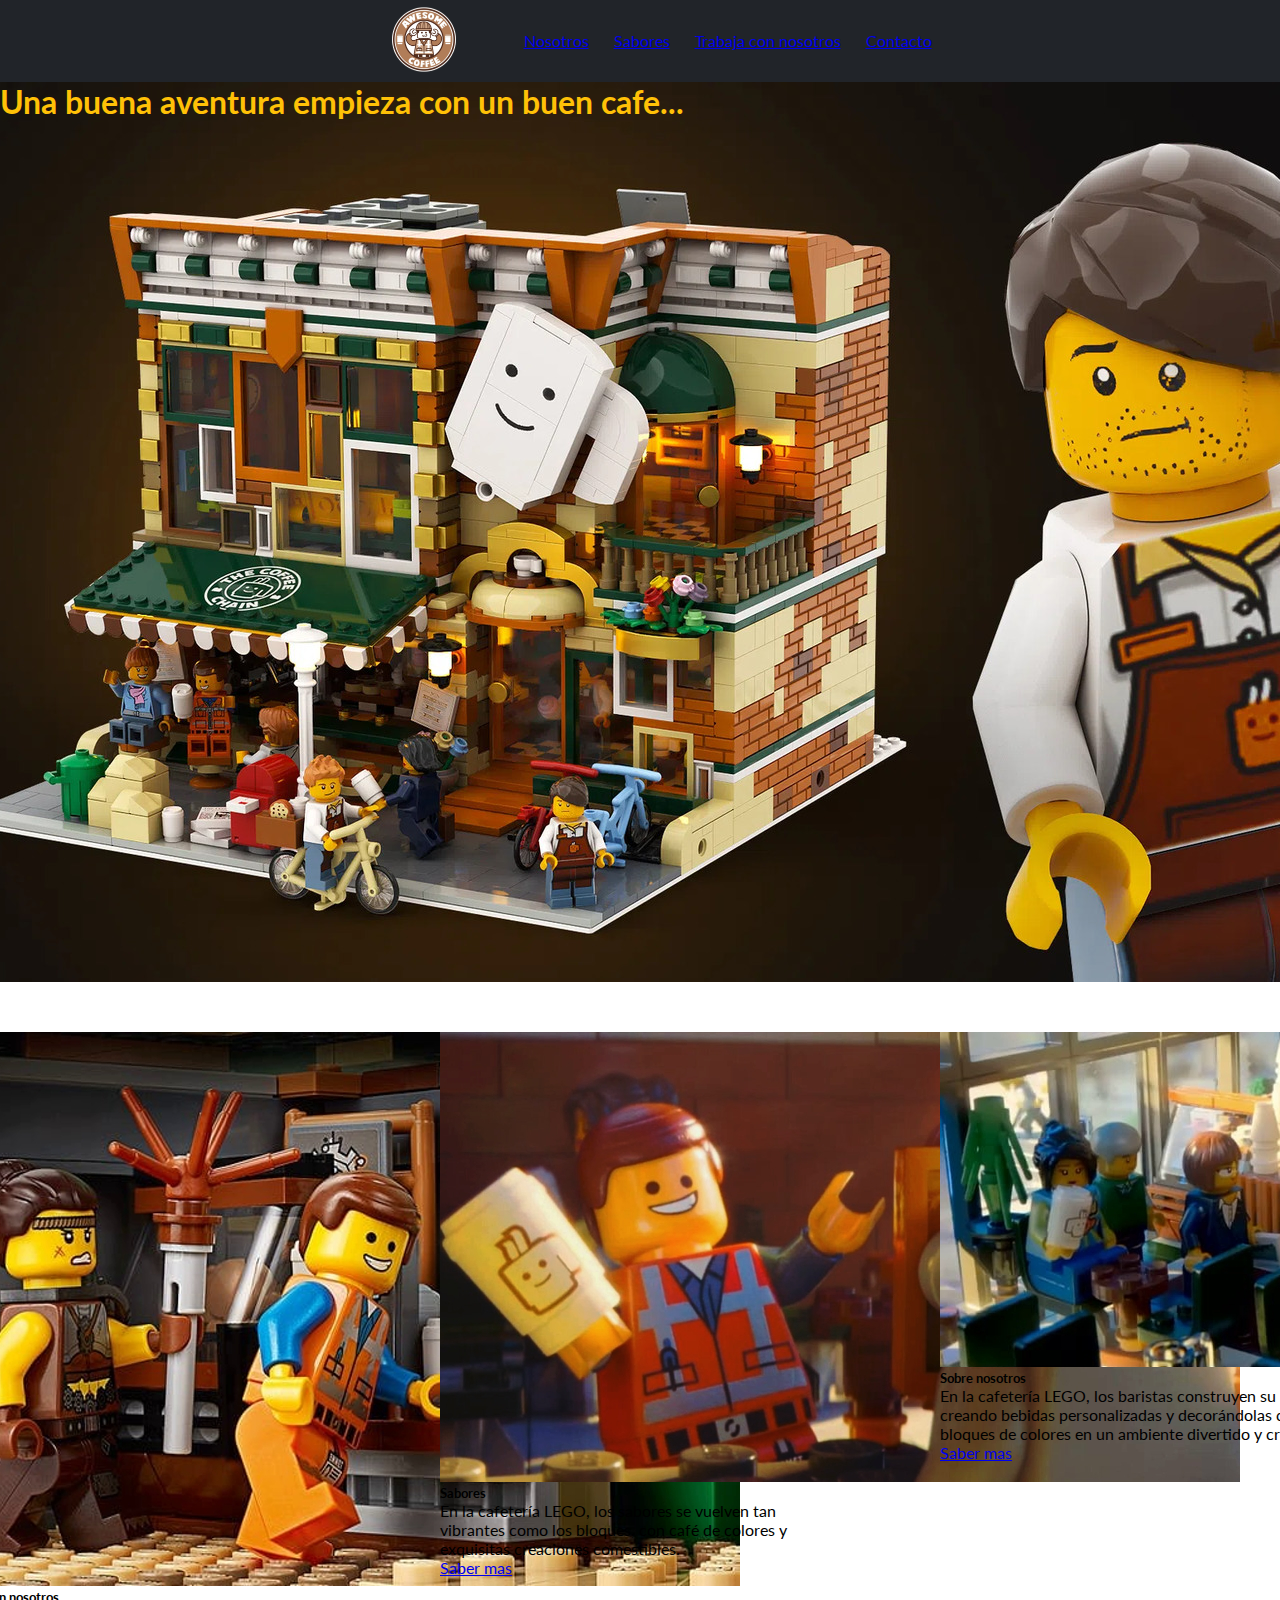
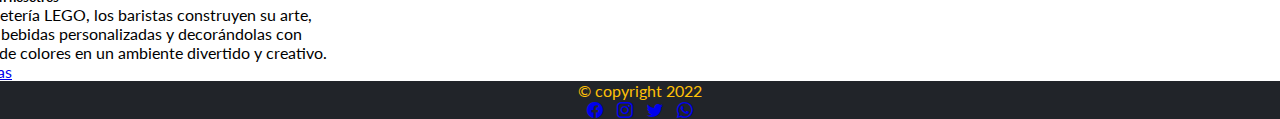
<file: index.html>
<!DOCTYPE html>
<html lang="en">
<head>
    <meta charset="UTF-8">
    <meta name="viewport" content="width=device-width, initial-scale=1.0">
    <title>Inicio!</title>
    <link rel="icon" href="./img/94044_1.ico">
    <meta name="description" content="La mejor cafeteria de lego">
    <meta name="keywords" content="cafeteria, lego">
    <link href="https://cdn.jsdelivr.net/npm/bootstrap@5.3.1/dist/css/bootstrap.min.css" rel="stylesheet" integrity="sha384-4bw+/aepP/YC94hEpVNVgiZdgIC5+VKNBQNGCHeKRQN+PtmoHDEXuppvnDJzQIu9" crossorigin="anonymous">
    <link rel="stylesheet" href="https://cdn.jsdelivr.net/npm/bootstrap-icons@1.10.5/font/bootstrap-icons.css">
    <link rel="stylesheet" href="./style/style.css">
</head>
<body>
    <header >
        <ul class="inicio ">
        <a class="logo" href="index.html"><img src="./img/94044_23321.jpg"  alt="logo"></a>
        <a class="btn btn-outline-warning jello-horizontal" href="nosotros.html">Nosotros</a>
        <a class="btn btn-outline-warning jello-horizontal" href="sabore.html">Sabores</a>
        <a class="btn btn-outline-warning jello-horizontal" href="trabaja.html">Trabaja con nosotros</a>
        <a class="btn btn-outline-warning jello-horizontal" href="contacto.html">Contacto</a>
        </ul>
    </header>
  <main >
        <h1 class="titulo text-flicker-in-glow">Una buena aventura empieza con un buen cafe...</h1>
    <section class="cartas">
      <div class="card card border-warning mb-3" style="width: 25rem;">
        <img src="./img/principio_trabaja.jpeg" class="card-img-top" alt="Sabores">
        <div class="card-body">
          <h5 class="card-title">Trabaja con nosotros</h5>
          <p class="card-text">En la cafetería LEGO, los baristas construyen su arte, creando bebidas personalizadas y decorándolas con bloques de colores en un ambiente divertido y creativo.</p>
          <a href="./trabaja.html" class="btn btn-warning">Saber mas</a>
        </div>
      </div><div class="card card border-warning mb-3" style="width: 25rem;">
        <img src="./img/principio_sabores.jpeg" class="card-img-top" alt="sabore">
        <div class="card-body">
          <h5 class="card-title">Sabores</h5>
          <p class="card-text">En la cafetería LEGO, los sabores se vuelven tan vibrantes como los bloques, con café de colores y exquisitas creaciones comestibles.</p>
          <a href="./sabore.html" class="btn btn-warning">Saber mas</a>
        </div>
      </div><div class="card card border-warning mb-3" style="width: 25rem;">
        <img src="./img/principio_Nosotro.jpeg" class="card-img-top" alt="Nosotros">
        <div class="card-body">
          <h5 class="card-title">Sobre nosotros</h5>
          <p class="card-text">En la cafetería LEGO, los baristas construyen su arte, creando bebidas personalizadas y decorándolas con bloques de colores en un ambiente divertido y creativo.</p>
          <a href="./nosotros.html" class="btn btn-warning">Saber mas</a>
        </div>
      </div>
    </section>
   </main>
<footer class="footer">
    <p>© copyright 2022</p>
    <div class="iconos">
      <a href="https://m.facebook.com/"><i class="bi bi-facebook"></i></a>
      <a href="https://www.instagram.com/"><i class="bi bi-instagram"></i></a>
      <a href="https://twitter.com/"><i class="bi bi-twitter"></i></a>
      <a href="https://api.whatsapp.com/send?phone=Tu-n%C3%B9mero-aqu%C3%AD"><i class="bi bi-whatsapp"></i></a>
      </div>
</footer>
    <script src="https://cdn.jsdelivr.net/npm/bootstrap@5.3.1/dist/js/bootstrap.bundle.min.js" integrity="sha384-HwwvtgBNo3bZJJLYd8oVXjrBZt8cqVSpeBNS5n7C8IVInixGAoxmnlMuBnhbgrkm" crossorigin="anonymous"></script>
</body>
</html>
</file>
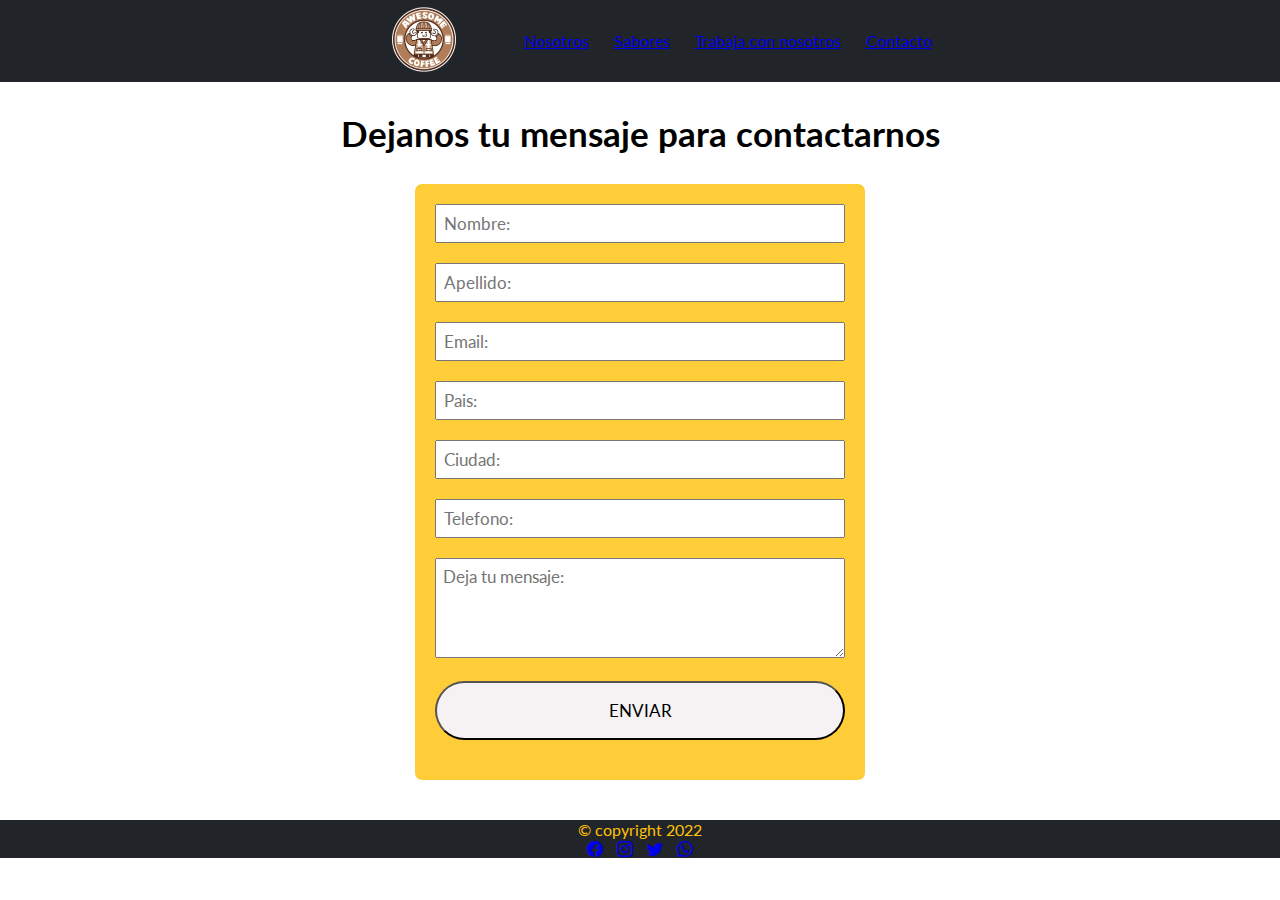
<file: contacto.html>
<!DOCTYPE html>
<html lang="en">
<head>
    <meta charset="UTF-8">
    <meta name="viewport" content="width=device-width, initial-scale=1.0">
    <title>Contacto</title>
    <link rel="icon" href="./img/94044_1.ico">
    <meta name="description" content="Contacto">
    <meta name="keywords" content="Contacto">
    <link href="https://cdn.jsdelivr.net/npm/bootstrap@5.3.1/dist/css/bootstrap.min.css" rel="stylesheet" integrity="sha384-4bw+/aepP/YC94hEpVNVgiZdgIC5+VKNBQNGCHeKRQN+PtmoHDEXuppvnDJzQIu9" crossorigin="anonymous">
    <link rel="stylesheet" href="https://cdn.jsdelivr.net/npm/bootstrap-icons@1.10.5/font/bootstrap-icons.css">
    <link rel="stylesheet" href="./style/style.css">
</head>
<body>
    <header >
        <ul class="inicio ">
        <a class="logo" href="index.html"><img src="./img/94044_23321.jpg"  alt="logo"></a>
        <a class="btn btn-outline-warning jello-horizontal" href="nosotros.html">Nosotros</a>
        <a class="btn btn-outline-warning jello-horizontal" href="sabore.html">Sabores</a>
        <a class="btn btn-outline-warning jello-horizontal" href="trabaja.html">Trabaja con nosotros</a>
        <a class="btn btn-outline-warning jello-horizontal" href="contacto.html">Contacto</a>
        </ul>
    </header>
<main class="contacto_menu">
  <p data-aos="fade-up" data-aos-duration="3000" class="p-res">Dejanos tu mensaje para contactarnos </p>
</div>
<section data-aos="fade-up" data-aos-duration="3000" class="formOne">
    <form class="form" action="" method="POST">

        <input type="text" class="field" placeholder="Nombre:">

        <input type="text" class="field" placeholder="Apellido:">

        <input type="email" class="field" placeholder="Email:">

        <input type="text" class="field" placeholder="Pais:">

        <input type="text" class="field" placeholder="Ciudad:">

        <input type="text" class="field" placeholder="Telefono:">

        <textarea name="mensaje" placeholder="Deja tu mensaje:"></textarea> <br>

        <input type="button" value="ENVIAR" id="boton">

    </form>

</main>
<footer class="footer">
        <p>© copyright 2022</p>
        <div class="iconos">
          <a href="https://m.facebook.com/"><i class="bi bi-facebook"></i></a>
          <a href="https://www.instagram.com/"><i class="bi bi-instagram"></i></a>
          <a href="https://twitter.com/"><i class="bi bi-twitter"></i></a>
          <a href="https://api.whatsapp.com/send?phone=Tu-n%C3%B9mero-aqu%C3%AD"><i class="bi bi-whatsapp"></i></a>
        </div>
</footer>
    <script src="https://cdn.jsdelivr.net/npm/bootstrap@5.3.1/dist/js/bootstrap.bundle.min.js" integrity="sha384-HwwvtgBNo3bZJJLYd8oVXjrBZt8cqVSpeBNS5n7C8IVInixGAoxmnlMuBnhbgrkm" crossorigin="anonymous"></script>
</body>
</html>
</file>
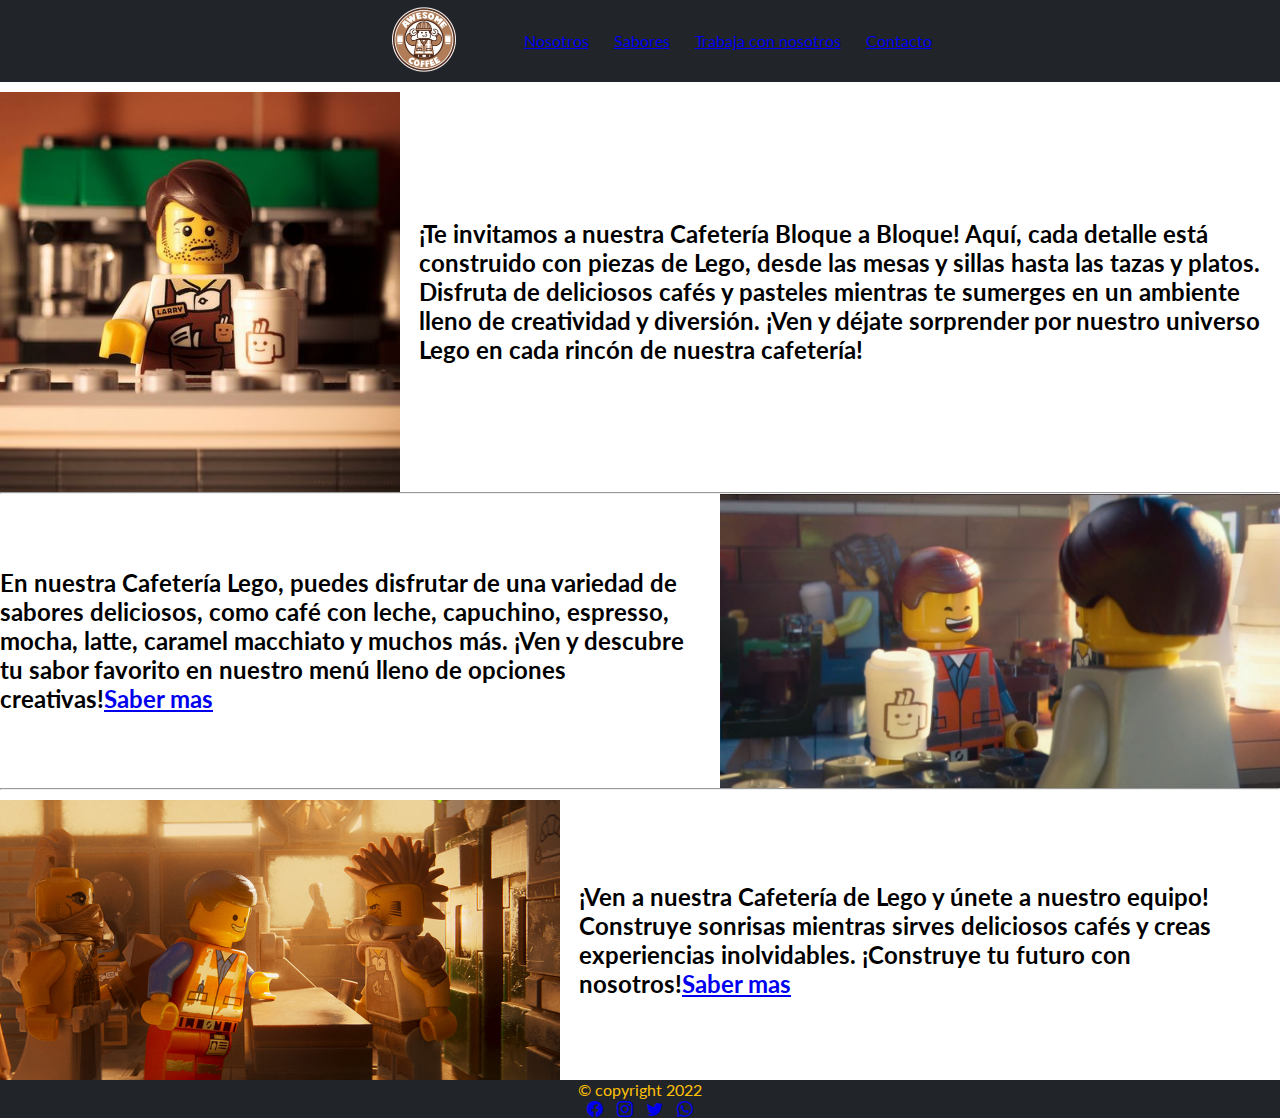
<file: nosotros.html>
<!DOCTYPE html>
<html lang="en">
<head>
    <meta charset="UTF-8">
    <meta name="viewport" content="width=device-width, initial-scale=1.0">
    <title>Nosotros</title>
    <link rel="icon" href="./img/94044_1.ico">
    <meta name="description" content="¡Te invitamos a nuestra Cafetería Bloque a Bloque!">
    <meta name="keywords" content="cafeteria, lego,trabajo,diversión">
    <link href="https://cdn.jsdelivr.net/npm/bootstrap@5.3.1/dist/css/bootstrap.min.css" rel="stylesheet" integrity="sha384-4bw+/aepP/YC94hEpVNVgiZdgIC5+VKNBQNGCHeKRQN+PtmoHDEXuppvnDJzQIu9" crossorigin="anonymous">
    <link rel="stylesheet" href="https://cdn.jsdelivr.net/npm/bootstrap-icons@1.10.5/font/bootstrap-icons.css">
    <link rel="stylesheet" href="./style/style.css">
</head>
<body>
    <header >
        <ul class="inicio ">
        <a class="logo" href="index.html"><img src="./img/94044_23321.jpg"  alt="logo"></a>
        <a class="btn btn-outline-warning jello-horizontal" href="nosotros.html">Nosotros</a>
        <a class="btn btn-outline-warning jello-horizontal" href="sabore.html">Sabores</a>
        <a class="btn btn-outline-warning jello-horizontal" href="trabaja.html">Trabaja con nosotros</a>
        <a class="btn btn-outline-warning jello-horizontal" href="contacto.html">Contacto</a>
        </ul>
    </header>
    <main>
        <div class="tarjeta1 slide-in-top " >  
          <img src="./img/nosotros.jpg" style="width: 25rem;" ;  alt="jefe">
            <h2 class="nosotros_parrafo">¡Te invitamos a nuestra Cafetería Bloque a Bloque! Aquí, cada detalle está construido con piezas de Lego, desde las mesas y sillas hasta las tazas y platos. Disfruta de deliciosos cafés y pasteles mientras te sumerges en un ambiente lleno de creatividad y diversión. ¡Ven y déjate sorprender por nuestro universo Lego en cada rincón de nuestra cafetería!
              </h2>
       </div>
       <hr >
        <div class="tarjeta2 slide-in-left">
          <h2 class="nosotros_parrafo" >En nuestra Cafetería Lego, puedes disfrutar de una variedad de sabores deliciosos, como café con leche, capuchino, espresso, mocha, latte, caramel macchiato y muchos más. ¡Ven y descubre tu sabor favorito en nuestro menú lleno de opciones creativas!<a class="btn btn-outline-warning" href="sabore.html">Saber mas</a></h2>
          <img src="./img/sabores.jpg" style="width:35rem" ;  alt="sabores">
          </div>
          <hr>
        <div class="tarjeta1 slide-in-right " >
          <img src="./img/trabaja.jpg" style="width:35rem ;"  alt="trabaja">
          <h2 class="nosotros_parrafo">¡Ven a nuestra Cafetería de Lego y únete a nuestro equipo! Construye sonrisas mientras sirves deliciosos cafés y creas experiencias inolvidables. ¡Construye tu futuro con nosotros!<a class="btn btn-outline-warning" href="trabaja.html">Saber mas</a></h2>
         </div>
    </main>
    <footer class="footer">
        <p>© copyright 2022</p>
        <div class="iconos">
          <a href="https://m.facebook.com/"><i class="bi bi-facebook"></i></a>
          <a href="https://www.instagram.com/"><i class="bi bi-instagram"></i></a>
          <a href="https://twitter.com/"><i class="bi bi-twitter"></i></a>
          <a href="https://api.whatsapp.com/send?phone=Tu-n%C3%B9mero-aqu%C3%AD"><i class="bi bi-whatsapp"></i></a>
        </div>
    </footer>
    <script src="https://cdn.jsdelivr.net/npm/bootstrap@5.3.1/dist/js/bootstrap.bundle.min.js" integrity="sha384-HwwvtgBNo3bZJJLYd8oVXjrBZt8cqVSpeBNS5n7C8IVInixGAoxmnlMuBnhbgrkm" crossorigin="anonymous"></script>
</body>
</html>
</file>
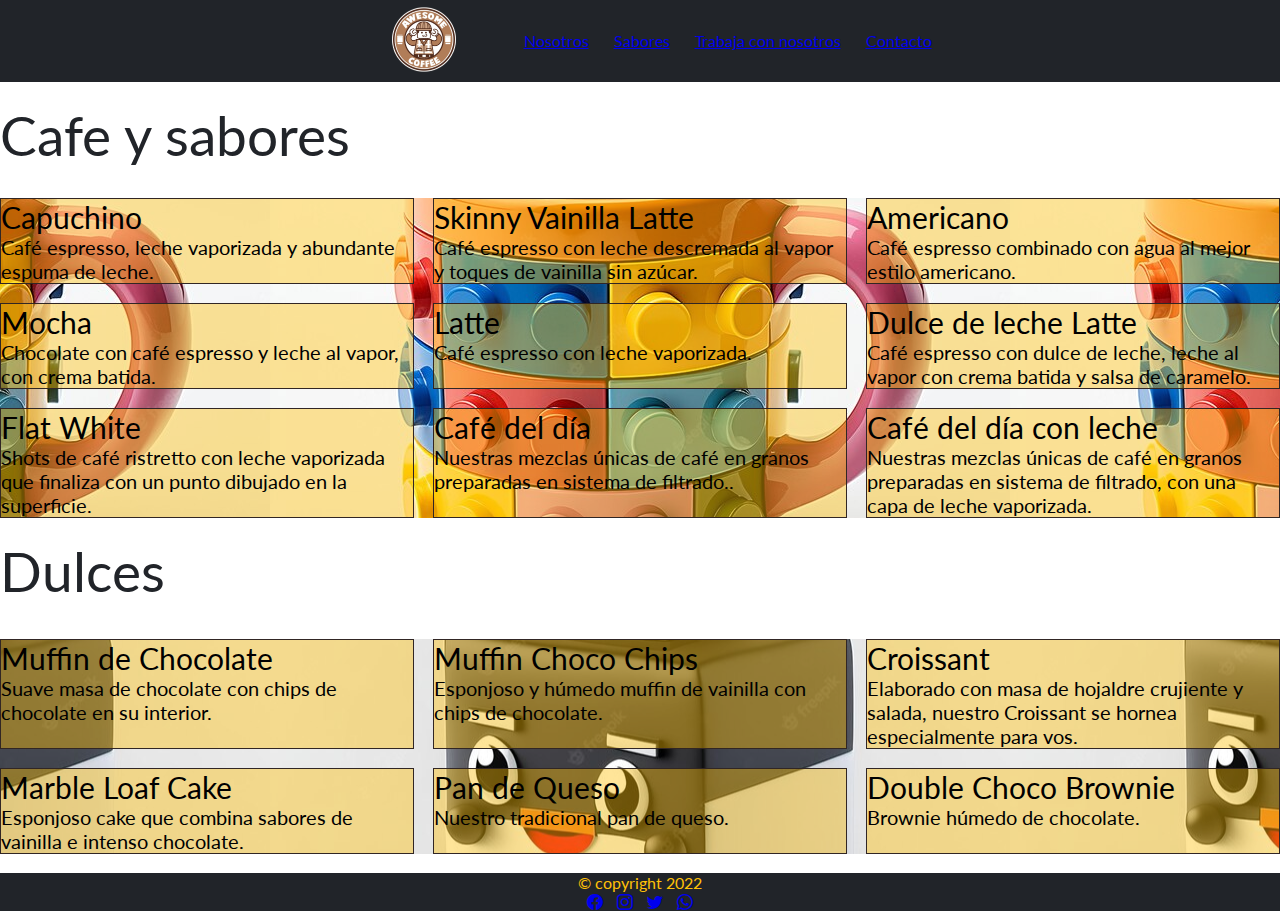
<file: sabore.html>
<!DOCTYPE html>
<html lang="en">
<head>
    <meta charset="UTF-8">
    <meta name="viewport" content="width=device-width, initial-scale=1.0">
    <title>Sabores</title>
    <link rel="icon" href="./img/94044_1.ico">
    <meta name="description" content="En nuestra Cafetería Lego, puedes disfrutar de una variedad de sabores deliciosos">
    <meta name="keywords" content="Sabores,Comida,Dulce,Cafe">
    <link href="https://cdn.jsdelivr.net/npm/bootstrap@5.3.1/dist/css/bootstrap.min.css" rel="stylesheet" integrity="sha384-4bw+/aepP/YC94hEpVNVgiZdgIC5+VKNBQNGCHeKRQN+PtmoHDEXuppvnDJzQIu9" crossorigin="anonymous">
    <link rel="stylesheet" href="https://cdn.jsdelivr.net/npm/bootstrap-icons@1.10.5/font/bootstrap-icons.css">
    <link rel="stylesheet" href="./style/style.css">
</head>
<body>
    <header >
        <ul class="inicio ">
        <a class="logo" href="index.html"><img src="./img/94044_23321.jpg"  alt="logo"></a>
        <a class="btn btn-outline-warning jello-horizontal" href="nosotros.html">Nosotros</a>
        <a class="btn btn-outline-warning jello-horizontal" href="sabore.html">Sabores</a>
        <a class="btn btn-outline-warning jello-horizontal" href="trabaja.html">Trabaja con nosotros</a>
        <a class="btn btn-outline-warning jello-horizontal" href="contacto.html">Contacto</a>
        </ul>
    </header>
    <div class="titulo_sabores">Cafe y sabores </div>
    <main class="container_sabores">
        <div class="container_caja">
          <div class="caja_caja">Capuchino <p>Café espresso, leche vaporizada y abundante espuma de leche.</p></div>
          <div class="caja_caja">Skinny Vainilla Latte<p>Café espresso con leche descremada al vapor y toques de vainilla sin azúcar.</p></div>
            <div class="caja_caja">Americano <p>Café espresso combinado con agua al mejor estilo americano.</p></div>
            <div class="caja_caja">Mocha <p>Chocolate con café espresso y leche al vapor, con crema batida.</p></div>
            <div class="caja_caja">Latte <p>Café espresso con leche vaporizada.</p></div>
            <div class="caja_caja">Dulce de leche Latte<p>Café espresso con dulce de leche, leche al vapor con crema batida y salsa de caramelo.</p></div>
            <div class="caja_caja">Flat White <p>Shots de café ristretto con leche vaporizada que finaliza con un punto dibujado en la superficie.</p></div>
            <div class="caja_caja">Café del día<p>Nuestras mezclas únicas de café en granos preparadas en sistema de filtrado..</p></div>
            <div class="caja_caja">Café del día con leche<p>Nuestras mezclas únicas de café en granos preparadas en sistema de filtrado, con una capa de leche vaporizada.</p></div>
    </main>
    <div class="titulo_saboresdulce">Dulces</div>
    <main class="container_saboresdulce">
        <div class="container_cajadulce">
            <div class="caja_caja">Muffin de Chocolate<p>Suave masa de chocolate con chips de chocolate en su interior.</p></div>
            <div class="caja_caja">Muffin Choco Chips<p>Esponjoso y húmedo muffin de vainilla con chips de chocolate.</p></div>
            <div class="caja_caja">Croissant <p>Elaborado con masa de hojaldre crujiente y salada, nuestro Croissant se hornea especialmente para vos.</p></div>
            <div class="caja_caja">Marble Loaf Cake<p>Esponjoso cake que combina sabores de vainilla e intenso chocolate.</p></div>
            <div class="caja_caja">Pan de Queso<p>Nuestro tradicional pan de queso.</p></div>
            <div class="caja_caja">Double Choco Brownie<p>Brownie húmedo de chocolate.</p></div>
            </div>
    </main>
    <footer class="footer">
        <p>© copyright 2022</p>
        <div class="iconos">
            <a href="https://m.facebook.com/"><i class="bi bi-facebook"></i></a>
            <a href="https://www.instagram.com/"><i class="bi bi-instagram"></i></a>
            <a href="https://twitter.com/"><i class="bi bi-twitter"></i></a>
            <a href="https://api.whatsapp.com/send?phone=Tu-n%C3%B9mero-aqu%C3%AD"><i class="bi bi-whatsapp"></i></a>
        </div>
    </footer>
    <script src="https://cdn.jsdelivr.net/npm/bootstrap@5.3.1/dist/js/bootstrap.bundle.min.js" integrity="sha384-HwwvtgBNo3bZJJLYd8oVXjrBZt8cqVSpeBNS5n7C8IVInixGAoxmnlMuBnhbgrkm" crossorigin="anonymous"></script>
</body>
</html>
</file>
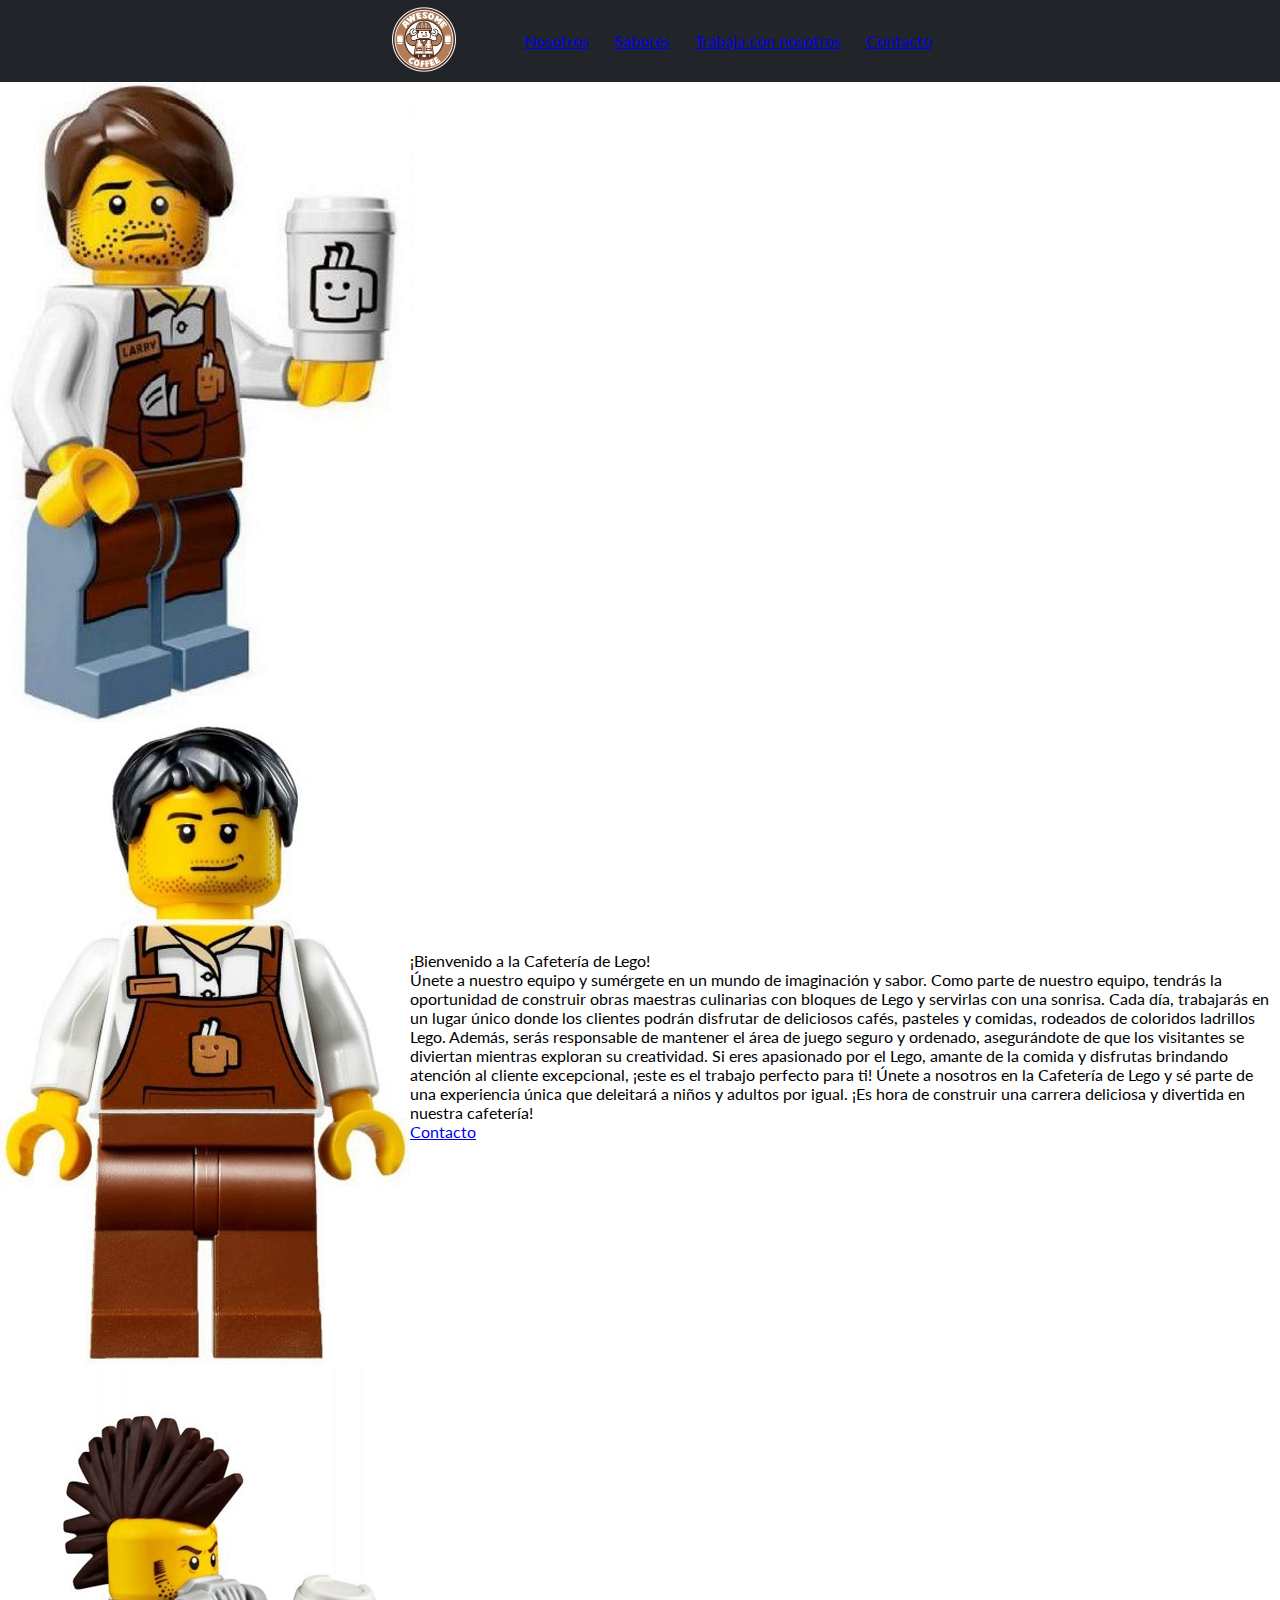
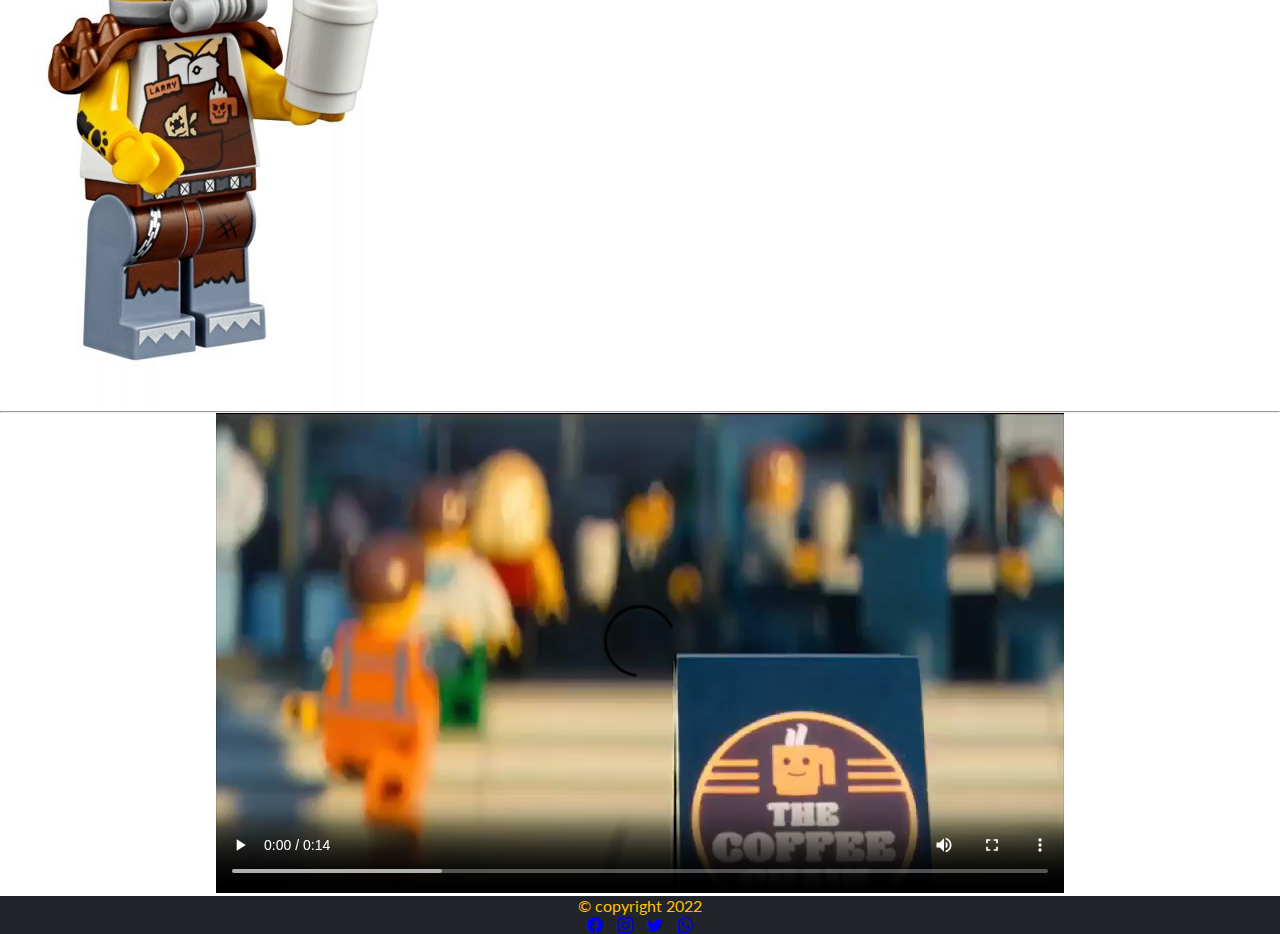
<file: trabaja.html>
<!DOCTYPE html>
<html lang="en">
<head>
    <meta charset="UTF-8">
    <meta name="viewport" content="width=device-width, initial-scale=1.0">
    <title>Trabaja</title>
    <link rel="icon" href="./img/94044_1.ico">
    <meta name="description" content="Únete a nuestro equipo y sumérgete en un mundo de imaginación y sabor">
    <meta name="keywords" content="Trabajo,diversion,equipo,imaginación">
    <link href="https://cdn.jsdelivr.net/npm/bootstrap@5.3.1/dist/css/bootstrap.min.css" rel="stylesheet" integrity="sha384-4bw+/aepP/YC94hEpVNVgiZdgIC5+VKNBQNGCHeKRQN+PtmoHDEXuppvnDJzQIu9" crossorigin="anonymous">
    <link rel="stylesheet" href="https://cdn.jsdelivr.net/npm/bootstrap-icons@1.10.5/font/bootstrap-icons.css">
    <link rel="stylesheet" href="./style/style.css">
</head>
<body>
    <header >
        <ul class="inicio ">
        <a class="logo" href="index.html"><img src="./img/94044_23321.jpg"  alt="logo"></a>
        <a class="btn btn-outline-warning jello-horizontal" href="nosotros.html">Nosotros</a>
        <a class="btn btn-outline-warning jello-horizontal" href="sabore.html">Sabores</a>
        <a class="btn btn-outline-warning jello-horizontal" href="trabaja.html">Trabaja con nosotros</a>
        <a class="btn btn-outline-warning jello-horizontal" href="contacto.html">Contacto</a>
        </ul>
    </header>
    <main class="trabaja_menu">
      <div id="carouselExampleSlidesOnly" class="carousel slide" data-bs-ride="carousel">
        <div class="carousel-inner">
          <div class="carousel-item active">
            <img src="./img/trabaja1.jpg" class="d-block w-100" alt="...">
          </div>
          <div class="carousel-item">
            <img src="./img/trabaja3.jpg" class="d-block w-100" alt="...">
          </div>
          <div class="carousel-item">
            <img src="./img/trabaja5.jpg" class="d-block w-100" alt="...">
          </div>
        </div>
      </div>
      </div>
       <div class="card text-bg-warning mb-3" style="max-width: 80rem;">
              <div class="card-header">¡Bienvenido a la Cafetería de Lego! </div>
              <div class="card-body">
                <p class="card-text">Únete a nuestro equipo y sumérgete en un mundo de imaginación y sabor. Como parte de nuestro equipo, tendrás la oportunidad de construir obras maestras culinarias con bloques de Lego y servirlas con una sonrisa. Cada día, trabajarás en un lugar único donde los clientes podrán disfrutar de deliciosos cafés, pasteles y comidas, rodeados de coloridos ladrillos Lego. Además, serás responsable de mantener el área de juego seguro y ordenado, asegurándote de que los visitantes se diviertan mientras exploran su creatividad. Si eres apasionado por el Lego, amante de la comida y disfrutas brindando atención al cliente excepcional, ¡este es el trabajo perfecto para ti! Únete a nosotros en la Cafetería de Lego y sé parte de una experiencia única que deleitará a niños y adultos por igual. ¡Es hora de construir una carrera deliciosa y divertida en nuestra cafetería!</p>
                <a class="btn btn-outline-dark" href="contacto.html">Contacto</a>
                </main>
                <hr>
                <center><video controls autoplay>
                  <source src="./img/video/todo es increiblee.mp4">
                </video</></center>
    <footer class="footer">
        <p>© copyright 2022</p>
        <div class="iconos">
          <a href="https://m.facebook.com/"><i class="bi bi-facebook"></i></a>
          <a href="https://www.instagram.com/"><i class="bi bi-instagram"></i></a>
          <a href="https://twitter.com/"><i class="bi bi-twitter"></i></a>
          <a href="https://api.whatsapp.com/send?phone=Tu-n%C3%B9mero-aqu%C3%AD"><i class="bi bi-whatsapp"></i></a>
        </div>
    </footer>
    <script src="https://cdn.jsdelivr.net/npm/bootstrap@5.3.1/dist/js/bootstrap.bundle.min.js" integrity="sha384-HwwvtgBNo3bZJJLYd8oVXjrBZt8cqVSpeBNS5n7C8IVInixGAoxmnlMuBnhbgrkm" crossorigin="anonymous"></script>
</body>
</html>
</file>
<file: style/style.css>
@import url("https://fonts.googleapis.com/css2?family=Lato:ital,wght@1,100;1,400;1,700;1,900&display=swap");
* {
  margin: 0;
  padding: 0;
  box-sizing: border-box;
  font-family: "Lato", sans-serif;
}

.logo img {
  width: 150px;
}

header {
  display: flex;
  gap: 25px;
  grid-gap: 25px;
}

.inicio {
  background-color: #212429;
  display: flex;
  gap: 25px;
  grid-gap: 25px;
  align-items: center;
  width: 100%;
  margin-bottom: 0;
  justify-content: center;
}

.titulo {
  background-image: url(../img/pricipal.jpg);
  height: 100vh;
  background-repeat: no-repeat;
  background-position: center;
  background-size: cover;
  color: #ffc107;
}

.cartas {
  display: flex;
  gap: 100px;
  grid-auto-columns: auto;
  justify-content: center;
  margin-top: 50px;
}

.tarjeta1 {
  display: flex;
  align-items: center;
  gap: 19px;
  margin-top: 10px;
}

.tarjeta2 {
  display: flex;
  gap: 19px;
  align-items: center;
}

.tarjeta3 {
  display: flex;
  gap: 19px;
  align-items: center;
}

.trabaja_menu {
  display: flex;
  align-items: center;
  justify-content: center;
  gap: 50px;
}

.carousel-inner {
  width: 40vh;
}

.titulo_sabores {
  color: #212429;
  font-size: 55px;
  margin-top: 20px;
  margin-bottom: 30px;
}

.container_caja {
  display: grid;
  grid-template-columns: 1fr 1fr 1fr;
  grid-template-rows: 1f 1f 1f;
  background-image: url(../img/dia-cafe-taza-cafe-aislado-sobre-fondo-blanco_866593-3678.jpg);
  background-position: center;
  -moz-column-gap: 19px;
       column-gap: 19px;
  row-gap: 19px;
}

.caja_caja {
  border: 1px solid rgb(49, 38, 36);
  background-color: rgba(255, 193, 7, 0.4117647059);
  font-size: 30px;
}

.caja_caja p {
  font-size: 20px;
}

.titulo_saboresdulce {
  color: #212429;
  font-size: 55px;
  margin-top: 20px;
  margin-bottom: 35px;
}

.container_cajadulce {
  display: grid;
  grid-template-columns: 1fr 1fr 1fr;
  grid-template-rows: 1f 1f 1f;
  background-image: url(../img/mascota-pastel-cumpleanos-minimalista-ia-generativa_7023-117030.jpg);
  background-position: center;
  -moz-column-gap: 19px;
       column-gap: 19px;
  row-gap: 19px;
  margin-bottom: 19px;
}

.caja_caja {
  transition: transform 0.3s;
}

.caja_caja:hover {
  transform: scale(1.1) translateY(-40px);
}

.p-res {
  text-align: center;
  font-size: 35px;
  flex-direction: column;
  margin: 30px;
  color: black;
  font-weight: bold;
}

form {
  width: 450px;
  margin: auto;
  background: rgba(255, 193, 7, 0.8078431373);
  padding: 20px 20px 20px 20px;
  margin-top: 20px;
  margin-bottom: 40px;
  border-radius: 7px;
}

input {
  width: 100%;
  margin-bottom: 20px;
  padding: 7px;
  font-size: 17px;
}

textarea {
  width: 100%;
  margin-bottom: 20px;
  padding: 7px;
  font-size: 17px;
  min-height: 100px;
  max-width: 100%;
  max-height: 200px;
}

#boton {
  background: #f6f2f3;
  color: black;
  padding: 17px;
  transition: all 0.2s;
  border-radius: 30PX;
  transition: transform 0.2s;
}

#boton:hover {
  background-color: rgba(0, 0, 0, 0);
  color: black;
  cursor: pointer;
  transform: translateY(-3px);
  transform: scale(1.1);
}

#boton:active {
  transform: translateY(3px);
}

.jello-horizontal {
  animation: jello-horizontal 0.9s both;
}
@keyframes jello-horizontal {
  0% {
    transform: scale3d(1, 1, 1);
  }
  30% {
    transform: scale3d(1.25, 0.75, 1);
  }
  40% {
    transform: scale3d(0.75, 1.25, 1);
  }
  50% {
    transform: scale3d(1.15, 0.85, 1);
  }
  65% {
    transform: scale3d(0.95, 1.05, 1);
  }
  75% {
    transform: scale3d(1.05, 0.95, 1);
  }
  100% {
    transform: scale3d(1, 1, 1);
  }
}
.slide-in-right {
  animation: slide-in-right 0.5s cubic-bezier(0.25, 0.46, 0.45, 0.94) 0.9s both;
}
@keyframes slide-in-right {
  0% {
    transform: translateX(1000px);
    opacity: 0;
  }
  100% {
    transform: translateX(0);
    opacity: 1;
  }
}
.slide-in-left {
  animation: slide-in-left 0.5s cubic-bezier(0.25, 0.46, 0.45, 0.94) both;
}
@keyframes slide-in-left {
  0% {
    transform: translateX(-1000px);
    opacity: 0;
  }
  100% {
    transform: translateX(0);
    opacity: 1;
  }
}
.slide-in-top {
  animation: slide-in-top 0.5s cubic-bezier(0.25, 0.46, 0.45, 0.94) both;
}
@keyframes slide-in-top {
  0% {
    transform: translateY(-1000px);
    opacity: 0;
  }
  100% {
    transform: translateY(0);
    opacity: 1;
  }
}
.footer {
  box-sizing: border-box;
  top: 0;
  bottom: 0;
  background-color: #212429;
  text-align: center;
  justify-content: center;
  color: #ffc107;
  gap: 50px;
}

.footer i {
  margin: 5px;
}

@media screen and (max-width: 1100px) {
  .titulo {
    height: 75vh;
    background-repeat: no-repeat;
    background-position: center;
    background-size: cover;
    color: #ffc107;
  }
  .cartas {
    display: flex;
    gap: 50px;
    grid-auto-columns: auto;
    justify-content: center;
    margin-top: 20rem;
  }
}
@media screen and (max-width: 690px) {
  .inicio {
    background-color: #212429;
    display: flex;
    flex-direction: column;
    gap: 25px;
    grid-gap: 25px;
    align-items: center;
    width: 100%;
    margin-bottom: 0;
    justify-content: center;
  }
  .titulo {
    height: 35vh;
    font-size: 27px;
    background-repeat: no-repeat;
    background-position: center;
    background-size: cover;
    color: #ffc107;
  }
  .cartas {
    display: flex;
    gap: 30px;
    grid-auto-columns: auto;
    justify-content: center;
    margin-top: 50px;
  }
  .tarjeta1 {
    display: flex;
    flex-direction: column;
    align-items: center;
    text-align: center;
    gap: 15px;
    margin-top: 10px;
  }
  .tarjeta2 {
    display: flex;
    flex-direction: column;
    gap: 15px;
    align-items: center;
  }
  .tarjeta3 {
    display: flex;
    flex-direction: column;
    gap: 15px;
    align-items: center;
  }
  .trabaja_menu {
    display: flex;
    flex-direction: column;
    align-items: center;
    justify-content: center;
  }
  .carousel-inner {
    width: 20vh;
  }
  video {
    width: 650px;
  }
}
@media screen and (max-width: 480px) {
  .inicio {
    background-color: #212429;
    display: flex;
    flex-direction: column;
    gap: 15px;
    grid-gap: 15px;
    align-items: center;
    width: 100%;
    margin-bottom: 0;
    justify-content: center;
  }
  .titulo {
    height: 30vh;
    font-size: 17px;
    background-repeat: no-repeat;
    background-position: center;
    background-size: cover;
    color: #ffc107;
  }
  .cartas {
    display: flex;
    gap: 15px;
    grid-auto-columns: auto;
    justify-content: center;
    margin-top: 50px;
  }
  .trabaja_menu {
    display: flex;
    flex-direction: column;
    align-items: center;
    justify-content: center;
  }
  .carousel-inner {
    width: 20vh;
  }
  video {
    width: 400px;
  }
}/*# sourceMappingURL=style.css.map */
</file>
